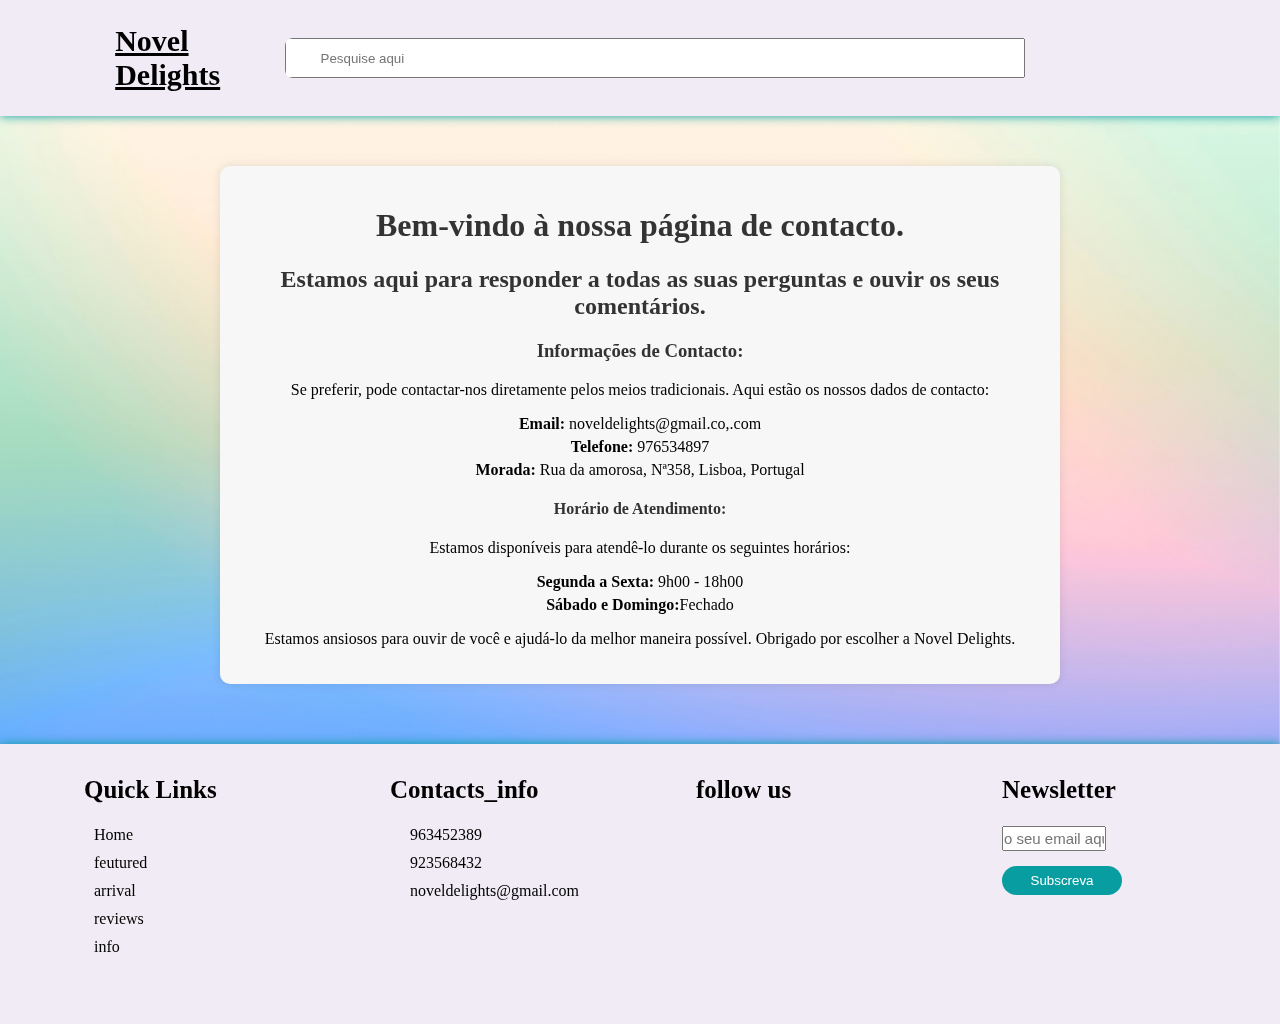
<file: trabalho individual/contacts.html>
<!DOCTYPE html>
<html lang="en" class="contacts_body">
<head>
    <meta charset="UTF-8">
    <meta name="viewport" content="width=device-width, initial-scale=1.0">
    <title>Document</title>
    <link rel="stylesheet" href="style.css">
    <link rel="stylesheet" href="https://cdnjs.cloudflare.com/ajax/libs/font-awesome/6.4.2/css/all.min.css" integrity="sha512-z3gLpd7yknf1YoNbCzqRKc4qyor8gaKU1qmn+CShxbuBusANI9QpRohGBreCFkKxLhei6S9CQXFEbbKuqLg0DA==" crossorigin="anonymous" referrerpolicy="no-referrer" />
</head>
<body>
    <div class="header">
        <nav>
                
            <a href="home.html"  class="logo"> <i class="fas fa-book"></i>Novel Delights</a>
            <div class="navbar">
                    
                <form action="" class="search-form">
                    <input type="search" name="" placeholder=" Pesquise aqui"  id="search-box">
                    <label for="search-box" class="fas fa-search"></label>
                </form>
                <div class="icons">
                    <a href="login.html"><i class="fa-solid fa-user"></i></a>
                    <a href="#"><i class="fa-solid fa-cart-shopping"></i></a>
                    <a href="help.html"><i class="fa-solid fa-circle-question"></i></a>
                    <a href="contacts.html"><i class="fa-solid fa-phone"></i></a>

                </div>

            </div>
            
        </nav>
        
    </div>
    <div class="background"></div>
    <div class="contacts_container">

        <h1>Bem-vindo à nossa página de contacto.</h1>

        <h2>Estamos aqui para responder a todas as suas perguntas e ouvir os seus comentários.</h2>

        <div class="contact_info">
            <h3>Informações de Contacto:</h3>
            <p>Se preferir, pode contactar-nos diretamente pelos meios tradicionais. Aqui estão os nossos dados de contacto:</p>
            <ul>
                <li><strong>Email:</strong> noveldelights@gmail.co,.com</li>
                <li><strong>Telefone:</strong> 976534897</li>
                <li><strong>Morada:</strong> Rua da amorosa, Nª358, Lisboa, Portugal</li>
            </ul>
        </div>

        <div class="working_hours">
            <h4>Horário de Atendimento:</h4>
            <p>Estamos disponíveis para atendê-lo durante os seguintes horários:</p>
            <ul >
                <li><strong>Segunda a Sexta:</strong> 9h00 - 18h00</li>
                <li><strong>Sábado e Domingo:</strong>Fechado</li>
                
            </ul>
            <p>Estamos ansiosos para ouvir de você e ajudá-lo da melhor maneira possível. Obrigado por escolher a Novel Delights.</p>
        </div>

    </div>

    <footer>
        <div class="footer_main">

            <div class="tag">
                <h1 class="logo">Novel <br> Delights <i class="fas fa-book"></i></h1>
            </div>

            <div class="tag">
                <h1>Quick Links</h1>
                <a href="#">Home</a>
                
                <a href="#">feutured</a>
                <a href="#">arrival</a>
                <a href="#">reviews</a>
                <a href="#">info</a>
            </div>

            <div class="tag">
                <h1> Contacts_info</h1>
                <a href="#"><i class="fa-solid fa-phone"></i> 963452389 </a>
                <a href="#"><i class="fa-solid fa-phone"></i>923568432</a>
                <a href="#"><i class="fa-solid fa-envelope"></i>noveldelights@gmail.com</a>
                
            </div>

            <div class="tag">
                <h1>follow us</h1>
                <div class="social_link">
                    <a href=""><i class="fa-brands fa-facebook"></i></a>
                    <a href=""><i class="fa-brands fa-instagram"></i></a>
                    <a href=""><i class="fa-brands fa-twitter"></i></a>
                    <a href=""><i class="fa-brands fa-linkedin"></i></a>


                </div>
            </div>

            <div class="tag">
                <h1>Newsletter</h1>
                <div class="search_bar">
                    <input type="text" placeholder="o seu email aqui" id="">
                    <button type="submit"> Subscreva</button>
                </div>
            </div>

            


        </div>
    </footer>
</body>
</html>
</file>
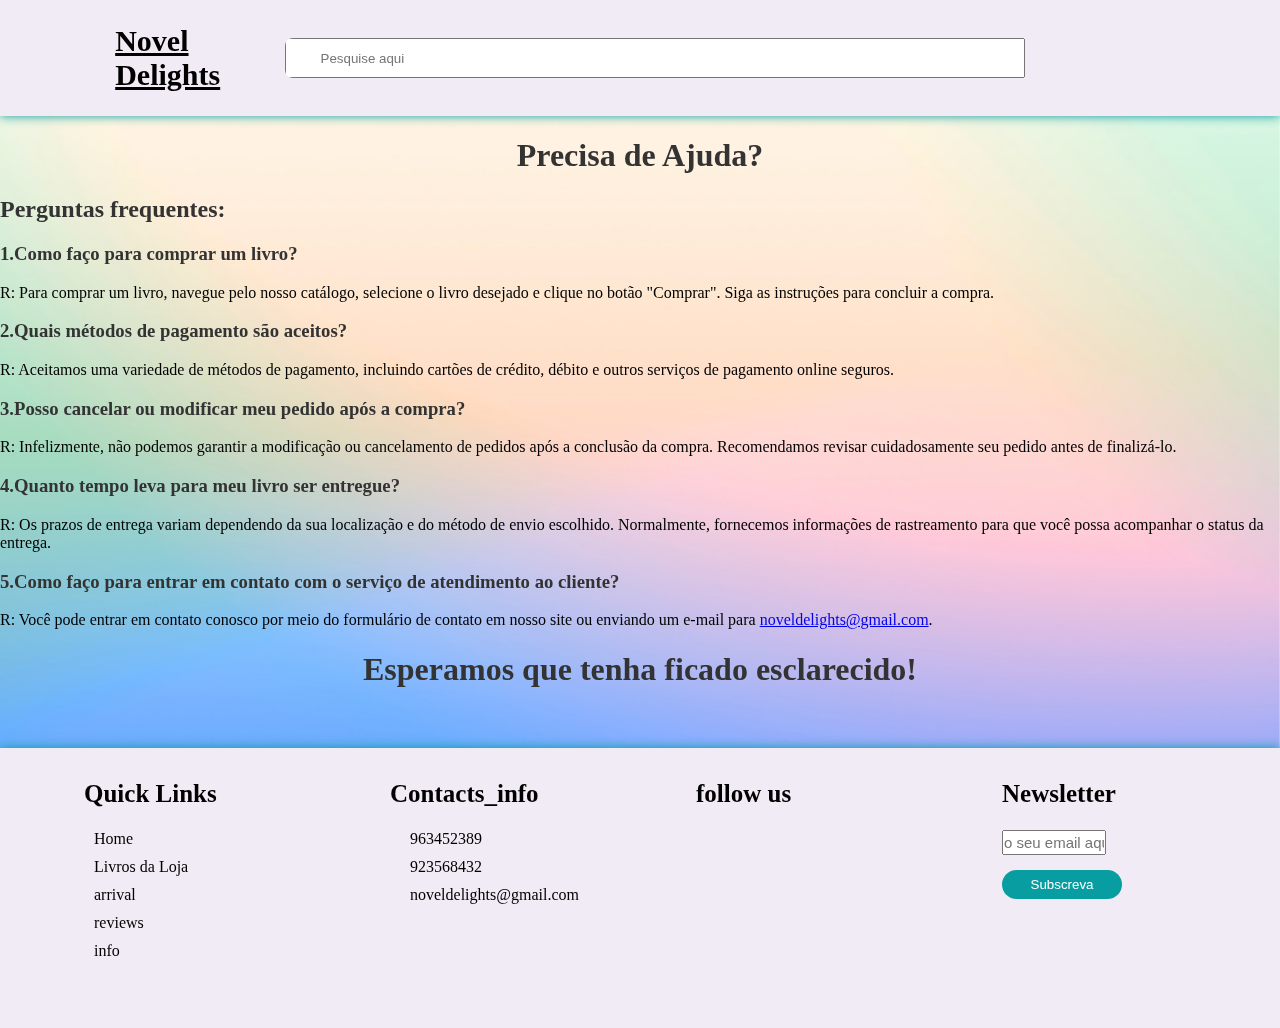
<file: trabalho individual/help.html>
<!DOCTYPE html>
<html lang="en" class="help_body">
<head>
    <meta charset="UTF-8">
    <meta name="viewport" content="width=device-width, initial-scale=1.0">
    <title>Document</title>
    <link rel="stylesheet" href="style.css">
    <link rel="stylesheet" href="https://cdnjs.cloudflare.com/ajax/libs/font-awesome/6.4.2/css/all.min.css" integrity="sha512-z3gLpd7yknf1YoNbCzqRKc4qyor8gaKU1qmn+CShxbuBusANI9QpRohGBreCFkKxLhei6S9CQXFEbbKuqLg0DA==" crossorigin="anonymous" referrerpolicy="no-referrer" />
</head>
<body>
    <div class="header">
        <nav>
                
            <a href="home.html"  class="logo"> <i class="fas fa-book"></i>Novel Delights</a>
            <div class="navbar">
                    
                <form action="" class="search-form">
                    <input type="search" name="" placeholder=" Pesquise aqui"  id="search-box">
                    <label for="search-box" class="fas fa-search"></label>
                </form>
                <div class="icons">
                    <a href="login.html"><i class="fa-solid fa-user"></i></a>
                    <a href="#"><i class="fa-solid fa-cart-shopping"></i></a>
                    <a href="help.html"><i class="fa-solid fa-circle-question"></i></a>
                    <a href="contacts.html"><i class="fa-solid fa-phone"></i></a>

                </div>

            </div>
            
        </nav>
        
    </div>
    <div class="background"></div>
    <div class="help_container">
        
        <h1>Precisa de Ajuda?</h1>

        <h2>Perguntas frequentes:</h2>



        <h3>1.Como faço para comprar um livro?</h3>
        <p> R: Para comprar um livro, navegue pelo nosso catálogo, selecione o livro desejado e clique no botão "Comprar". Siga as instruções para concluir a compra.</p>

        <h3>2.Quais métodos de pagamento são aceitos?</h3>
        <p>R: Aceitamos uma variedade de métodos de pagamento, incluindo cartões de crédito, débito e outros serviços de pagamento online seguros.</p>

        <h3>3.Posso cancelar ou modificar meu pedido após a compra?</h3>
        <p>R: Infelizmente, não podemos garantir a modificação ou cancelamento de pedidos após a conclusão da compra. Recomendamos revisar cuidadosamente seu pedido antes de finalizá-lo.</p>

        <h3>4.Quanto tempo leva para meu livro ser entregue?</h3>
        <p>R: Os prazos de entrega variam dependendo da sua localização e do método de envio escolhido. Normalmente, fornecemos informações de rastreamento para que você possa acompanhar o status da entrega.</p>

        <h3>5.Como faço para entrar em contato com o serviço de atendimento ao cliente?</h3>
        <p> R: Você pode entrar em contato conosco por meio do formulário de contato em nosso site ou enviando um e-mail para <a href="mailto:novel_delights">noveldelights@gmail.com</a>.</p>
    
        <h1>Esperamos que tenha ficado esclarecido!</h1>
    </div>
    

    <footer>
        <div class="footer_main">

            <div class="tag">
                <h1 class="logo">Novel <br> Delights <i class="fas fa-book"></i></h1>
            </div>

            <div class="tag">
                <h1>Quick Links</h1>
                <a href="home.html">Home</a>
                
                <a href="#">Livros da Loja</a>
                <a href="#">arrival</a>
                <a href="#">reviews</a>
                <a href="#">info</a>
            </div>

            <div class="tag">
                <h1> Contacts_info</h1>
                <a href="#"><i class="fa-solid fa-phone"></i> 963452389 </a>
                <a href="#"><i class="fa-solid fa-phone"></i>923568432</a>
                <a href="#"><i class="fa-solid fa-envelope"></i>noveldelights@gmail.com</a>
                
            </div>

            <div class="tag">
                <h1>follow us</h1>
                <div class="social_link">
                    <a href=""><i class="fa-brands fa-facebook"></i></a>
                    <a href=""><i class="fa-brands fa-instagram"></i></a>
                    <a href=""><i class="fa-brands fa-twitter"></i></a>
                    <a href=""><i class="fa-brands fa-linkedin"></i></a>


                </div>
            </div>

            <div class="tag">
                <h1>Newsletter</h1>
                <div class="search_bar">
                    <input type="text" placeholder="o seu email aqui" id="">
                    <button type="submit"> Subscreva</button>
                </div>
            </div>

            


        </div>
    </footer>
</body>
</html>
</file>
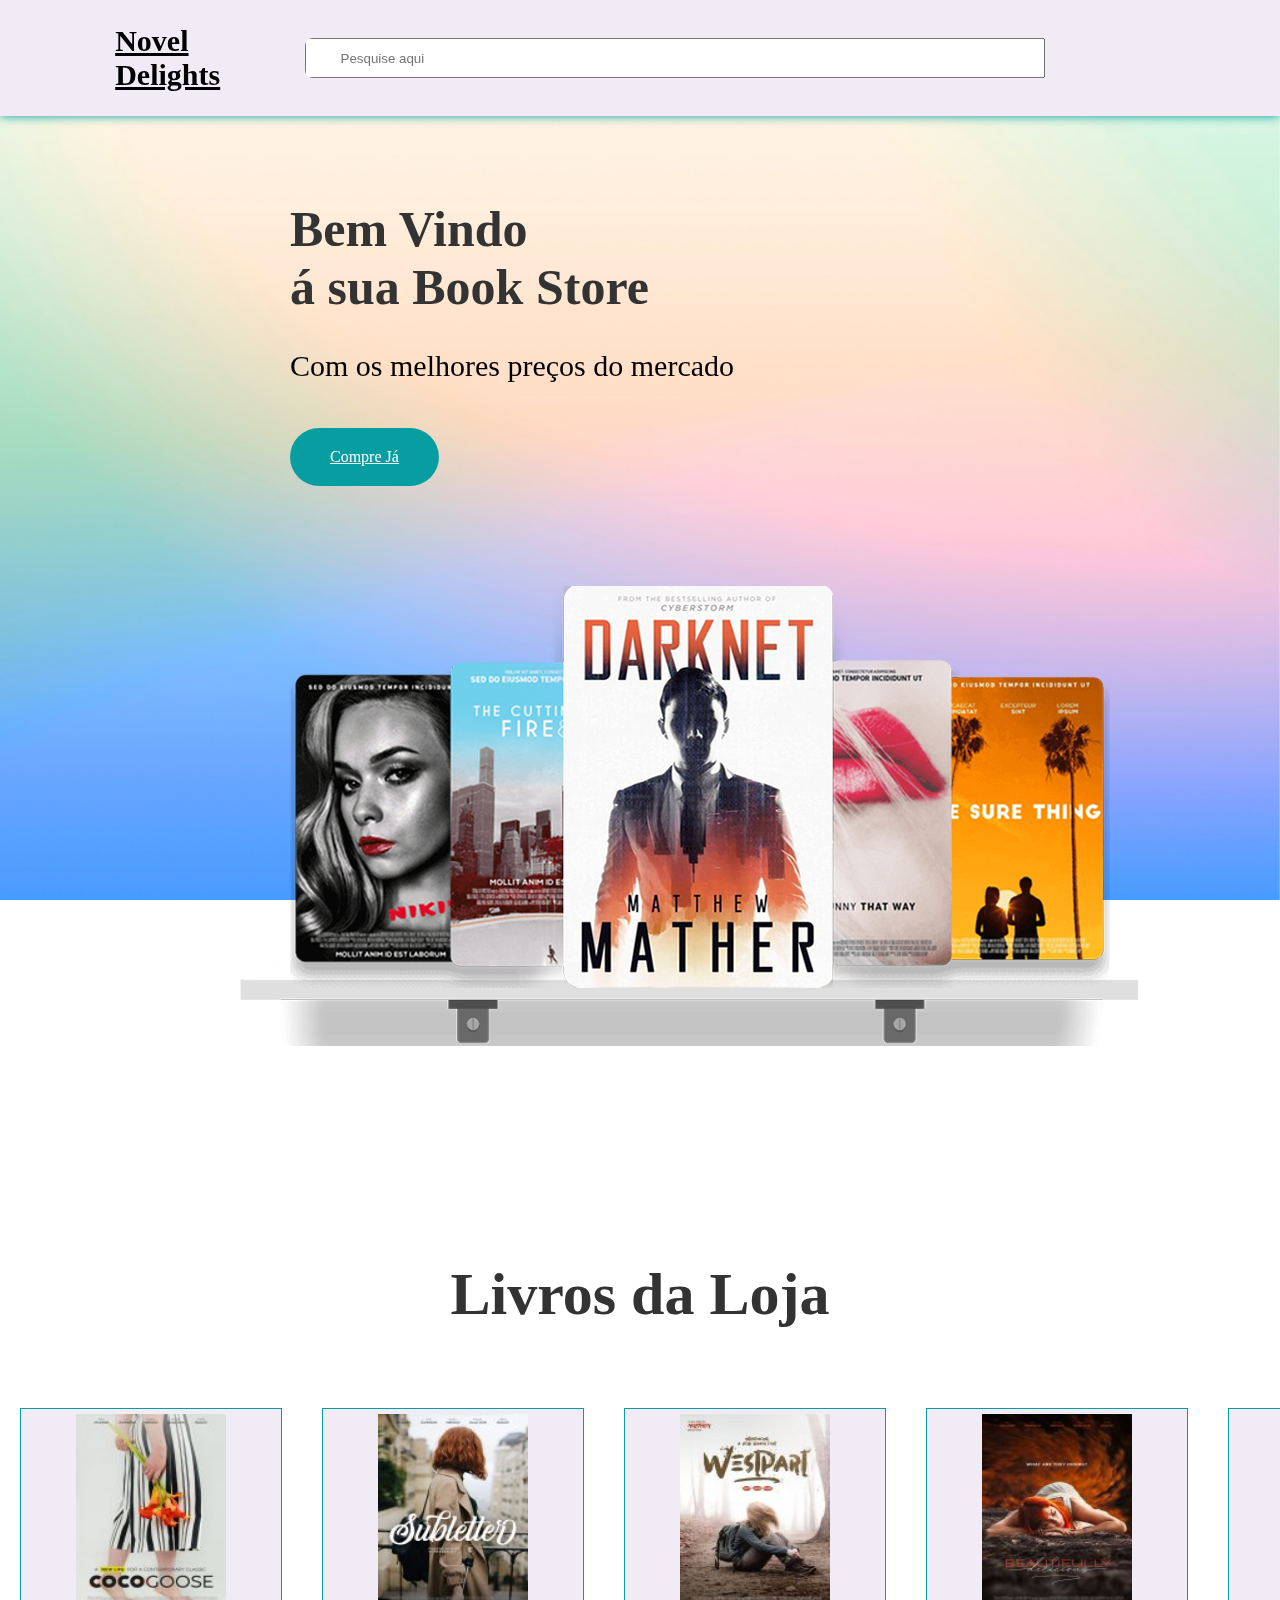
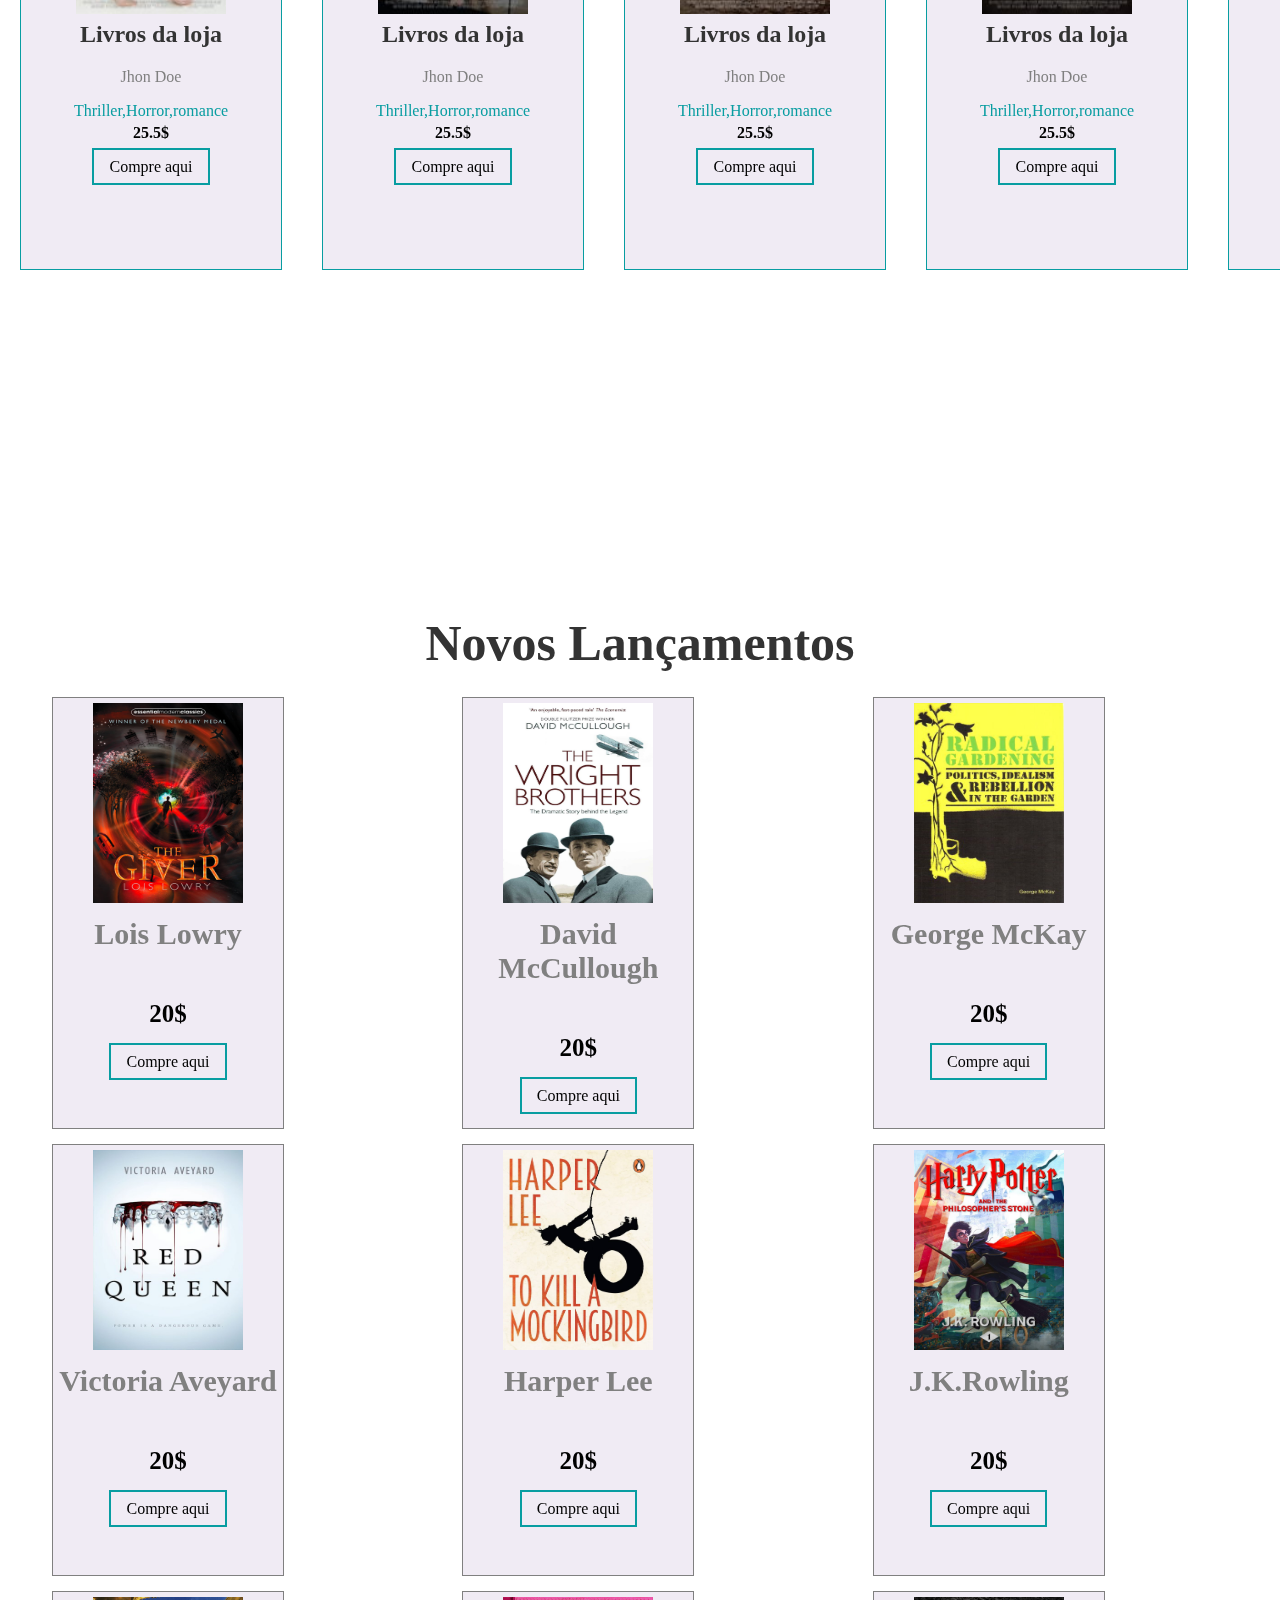
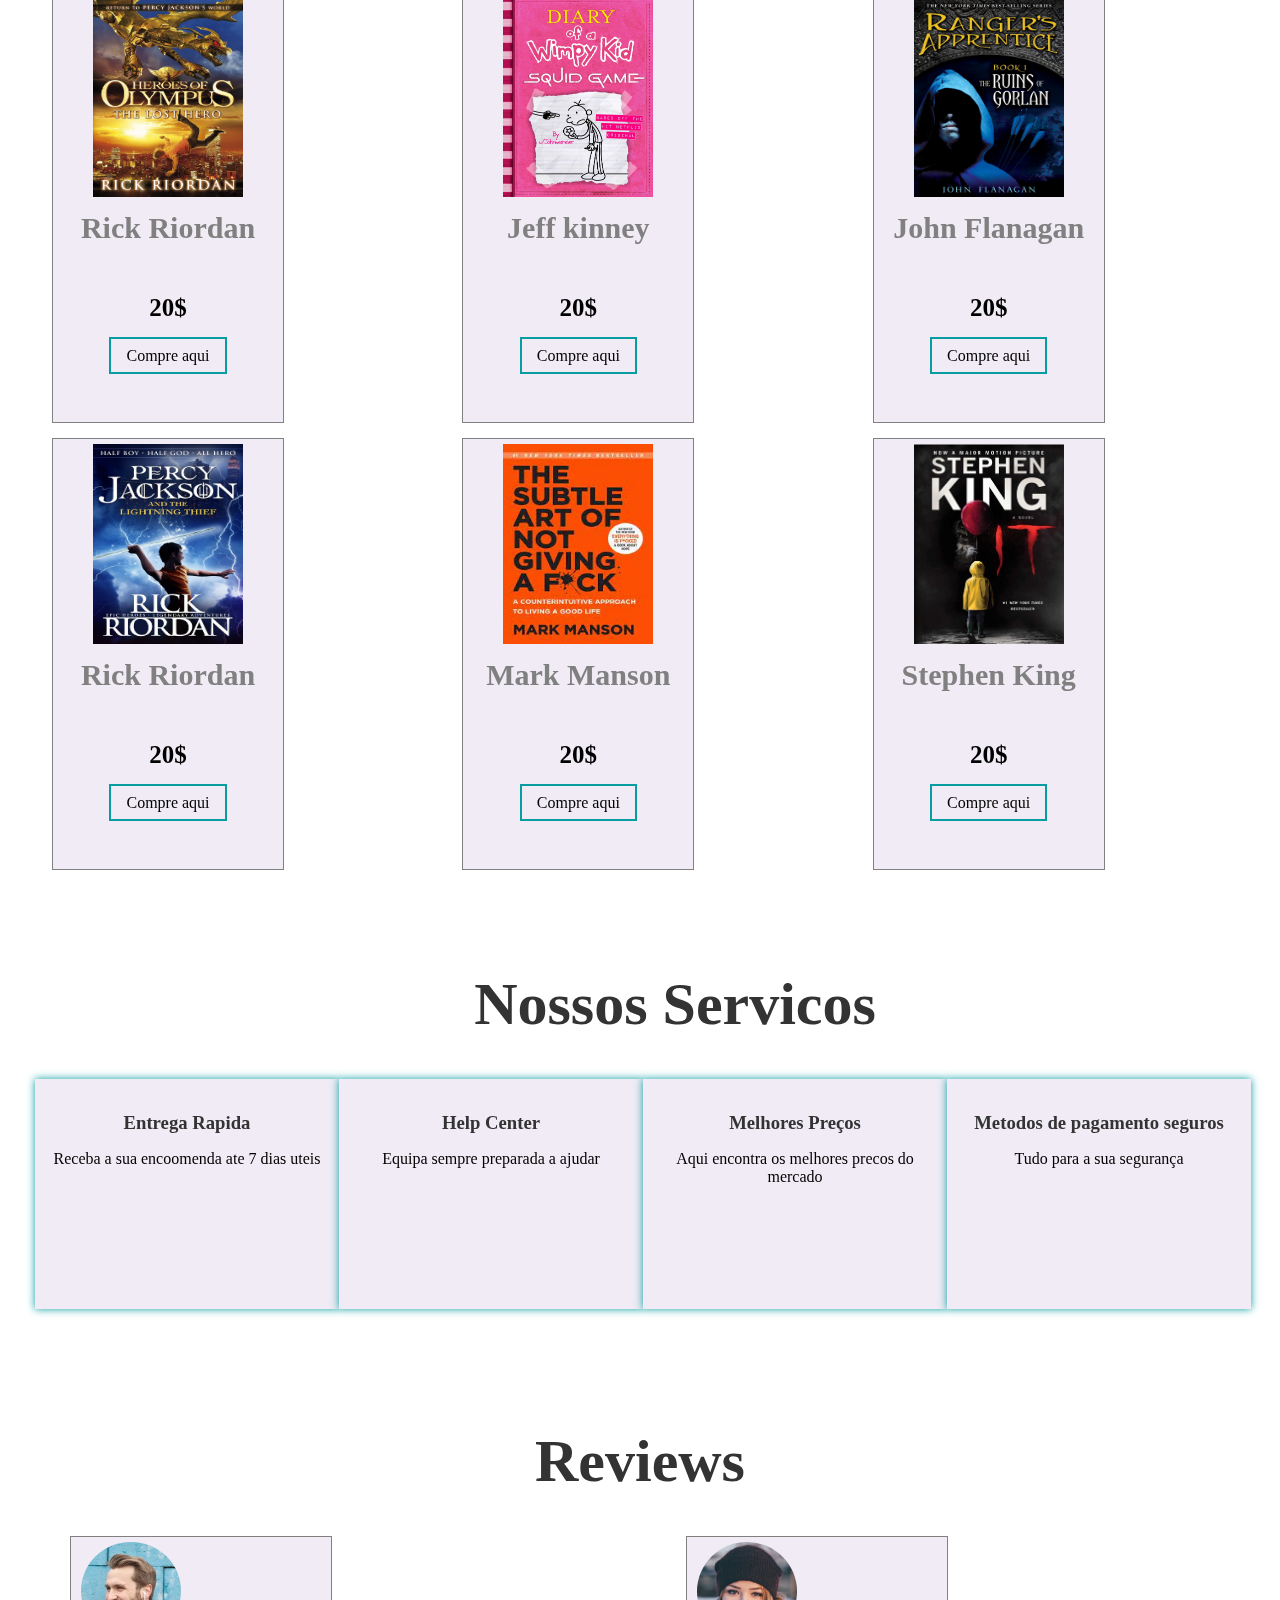
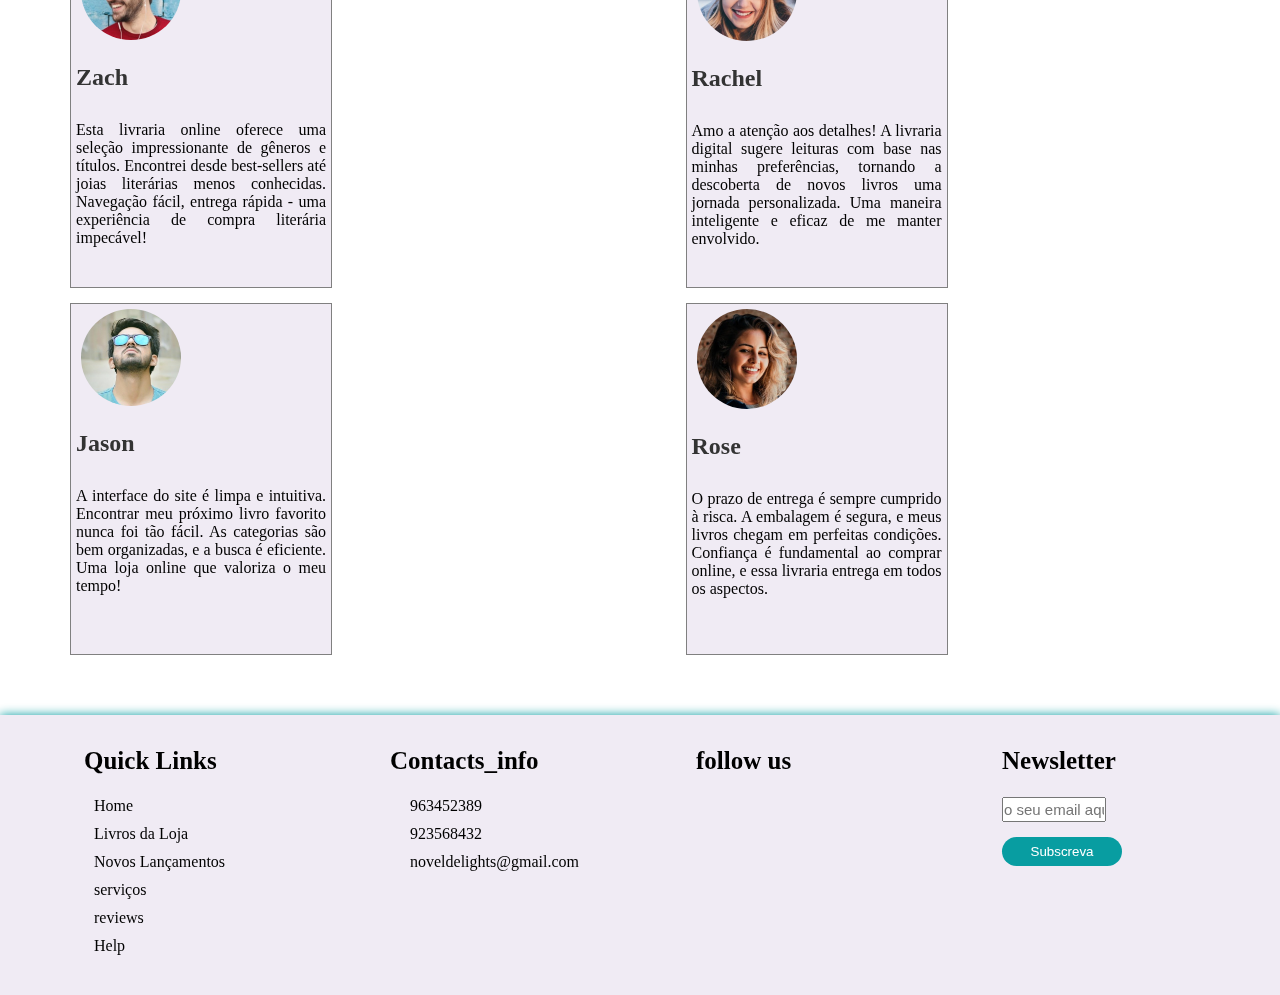
<file: trabalho individual/home.html>
<!DOCTYPE html>
<html lang="en">
<head>
    <meta charset="UTF-8">
    <meta name="viewport" content="width=device-width, initial-scale=1.0">
    <title>Document</title>
    <link rel="stylesheet" href="style.css">
    <link rel="stylesheet" href="https://cdnjs.cloudflare.com/ajax/libs/font-awesome/6.4.2/css/all.min.css" integrity="sha512-z3gLpd7yknf1YoNbCzqRKc4qyor8gaKU1qmn+CShxbuBusANI9QpRohGBreCFkKxLhei6S9CQXFEbbKuqLg0DA==" crossorigin="anonymous" referrerpolicy="no-referrer" />
    
</head>
<body>
    <div class="background"></div>
    <div class="container">
        <div class="header">
            <nav>
                    
                <a href="home.html"  class="logo"> <i class="fas fa-book"></i>Novel Delights</a>
                <div class="navbar">
                        
                    <form action="" class="search-form">
                        <input type="search" name="" placeholder=" Pesquise aqui"  id="search-box">
                        <label for="search-box" class="fas fa-search"></label>
                    </form>
                    <div class="icons">
                        <a href="login.html"><i class="fa-solid fa-user"></i></a>   
                        <a href="help.html"><i class="fa-solid fa-circle-question"></i></a>
                        <a href="contacts.html"><i class="fa-solid fa-phone"></i></a>

                    </div>

                </div>
                
            </nav>
            
        </div>
        <section id="welcome">

            <div class="main_tag">
                <h1>Bem Vindo <br><span> á sua Book Store</span></h1>
    
                <p> Com os melhores preços do mercado</p>
                <a href="#" class="btn">Compre Já</a>
    
            </div>
    
            <div class="main_img">
                <img src="fotos/table.png">
            </div>
    
        </section>
        
        <div class="fetured_books" id="featured">
            <h1>Livros da Loja</h1>

            <div class="featured_book_box">
                <div class="featured_book_card">
                    <div class="featured_book_img">
                        <img src="fotos/book_1.jpg" alt="">
                    </div>
                
                    <div class="featured_book_tag">
                        <h2>Livros da loja</h2>
                        <p class="Writter">Jhon Doe </p>
                        <div class="categories"> Thriller,Horror,romance</div>
                        <p class="book_price">25.5$</p>
                        <a href="#" class="f_btn">Compre aqui</a>
                    </div>
                </div>

                <div class="featured_book_card">
                    <div class="featured_book_img">
                        <img src="fotos/book_2.jpg" alt="">
                    </div>
                
                    <div class="featured_book_tag">
                        <h2>Livros da loja</h2>
                        <p class="Writter">Jhon Doe </p>
                        <div class="categories"> Thriller,Horror,romance</div>
                        <p class="book_price">25.5$</p>
                        <a href="#" class="f_btn">Compre aqui</a>
                    </div>
                </div>

                <div class="featured_book_card">
                    <div class="featured_book_img">
                        <img src="fotos/book_3.jpg" alt="">
                    </div>
                
                    <div class="featured_book_tag">
                        <h2>Livros da loja</h2>
                        <p class="Writter">Jhon Doe </p>
                        <div class="categories"> Thriller,Horror,romance</div>
                        <p class="book_price">25.5$</p>
                        <a href="#" class="f_btn">Compre aqui</a>
                    </div>
                </div>

                <div class="featured_book_card">
                    <div class="featured_book_img">
                        <img src="fotos/book_4.jpg" alt="">
                    </div>
                
                    <div class="featured_book_tag">
                        <h2>Livros da loja</h2>
                        <p class="Writter">Jhon Doe </p>
                        <div class="categories"> Thriller,Horror,romance</div>
                        <p class="book_price">25.5$</p>
                        <a href="#" class="f_btn">Compre aqui</a>
                    </div>
                </div>

                <div class="featured_book_card">
                    <div class="featured_book_img">
                        <img src="fotos/book_5.jpg" alt="">
                    </div>
                
                    <div class="featured_book_tag">
                        <h2>Livros da loja</h2>
                        <p class="Writter">Jhon Doe </p>
                        <div class="categories"> Thriller,Horror,romance</div>
                        <p class="book_price">25.5$</p>
                        <a href="#" class="f_btn">Compre aqui</a>
                    </div>
                </div>

                <div class="featured_book_card">
                    <div class="featured_book_img">
                        <img src="fotos/book_6.jpg" alt="">
                    </div>
                
                    <div class="featured_book_tag">
                        <h2>Livros da loja</h2>
                        <p class="Writter">Jhon Doe </p>
                        <div class="categories"> Thriller,Horror,romance</div>
                        <p class="book_price">25.5$</p>
                        <a href="#" class="f_btn">Compre aqui</a>
                    </div>
                </div>

                <div class="featured_book_card">
                    <div class="featured_book_img">
                        <img src="fotos/book_7.png" alt="">
                    </div>
                
                    <div class="featured_book_tag">
                        <h2>Livros da loja</h2>
                        <p class="Writter">Jhon Doe </p>
                        <div class="categories"> Thriller,Horror,romance</div>
                        <p class="book_price">25.5$</p>
                        <a href="#" class="f_btn">Compre aqui</a>
                    </div>
                </div>

                <div class="featured_book_card">
                    <div class="featured_book_img">
                        <img src="fotos/book_8.png" alt="">
                    </div>
                
                    <div class="featured_book_tag">
                        <h2>Livros da loja</h2>
                        <p class="Writter">Jhon Doe </p>
                        <div class="categories"> Thriller,Horror,romance</div>
                        <p class="book_price">25.5$</p>
                        <a href="#" class="f_btn">Compre aqui</a>
                    </div>
                </div>

                <div class="featured_book_card">
                    <div class="featured_book_img">
                        <img src="fotos/book_9.jpg" alt="">
                    </div>
                
                    <div class="featured_book_tag">
                        <h2>Livros da loja</h2>
                        <p class="Writter">Jhon Doe </p>
                        <div class="categories"> Thriller,Horror,romance</div>
                        <p class="book_price">25.5$</p>
                        <a href="#" class="f_btn">Compre aqui</a>
                    </div>
                </div>

                <div class="featured_book_card">
                    <div class="featured_book_img">
                        <img src="fotos/book_10.png" alt="">
                    </div>
                
                    <div class="featured_book_tag">
                        <h2>Livros da loja</h2>
                        <p class="Writter">Jhon Doe </p>
                        <div class="categories"> Thriller,Horror,romance</div>
                        <p class="book_price">25.5$</p>
                        <a href="#" class="f_btn">Compre aqui</a>
                    </div>
                </div>

                <div class="featured_book_card">
                    <div class="featured_book_img">
                        <img src="fotos/book_11.jpg" alt="">
                    </div>
                
                    <div class="featured_book_tag">
                        <h2>Livros da loja</h2>
                        <p class="Writter">Jhon Doe </p>
                        <div class="categories"> Thriller,Horror,romance</div>
                        <p class="book_price">25.5$</p>
                        <a href="#" class="f_btn">Compre aqui</a>
                    </div>
                </div>

                <div class="featured_book_card">
                    <div class="featured_book_img">
                        <img src="fotos/book_12.png" alt="">
                    </div>
                
                    <div class="featured_book_tag">
                        <h2>Livros da loja</h2>
                        <p class="Writter">Jhon Doe </p>
                        <div class="categories"> Thriller,Horror,romance</div>
                        <p class="book_price">25.5$</p>
                        <a href="#" class="f_btn">Compre aqui</a>
                    </div>
                </div>

                <div class="featured_book_card">
                    <div class="featured_book_img">
                        <img src="fotos/book_13.png" alt="">
                    </div>
                
                    <div class="featured_book_tag">
                        <h2>Livros da loja</h2>
                        <p class="Writter">Jhon Doe </p>
                        <div class="categories"> Thriller,Horror,romance</div>
                        <p class="book_price">25.5$</p>
                        <a href="#" class="f_btn">Compre aqui</a>
                    </div>
                </div>

                <div class="featured_book_card">
                    <div class="featured_book_img">
                        <img src="fotos/book_14.png" alt="">
                    </div>
                
                    <div class="featured_book_tag">
                        <h2>Livros da loja</h2>
                        <p class="Writter">Jhon Doe </p>
                        <div class="categories"> Thriller,Horror,romance</div>
                        <p class="book_price">25.5$</p>
                        <a href="#" class="f_btn">Compre aqui</a>
                    </div>
                </div>

                <div class="featured_book_card">
                    <div class="featured_book_img">
                        <img src="fotos/book_15.png" alt="">
                    </div>
                
                    <div class="featured_book_tag">
                        <h2>Livros da loja</h2>
                        <p class="Writter">Jhon Doe </p>
                        <div class="categories"> Thriller,Horror,romance</div>
                        <p class="book_price">25.5$</p>
                        <a href="#" class="f_btn">Compre aqui</a>
                    </div>
                </div>

            </div>

                
        </div>
        <div class="release" id="release">
            <h1>Novos Lançamentos</h1>
            <div class="release_box">
                <div class="release_card">
                    <div class="release_img">
                        <img src="fotos/arrival_1.jpg" alt="">
                    </div>
                    <div class="release_tag">
                        <h2 class="autor">Lois Lowry</h2>
                        <div class="icons">
                            <i class="fa-solid fa-star"></i>
                            <i class="fa-solid fa-star"></i>
                            <i class="fa-solid fa-star"></i>
                            <i class="fa-solid fa-star"></i>
                            <i class="fa-regular fa-star"></i>
                            
                        </div>
                        <p class="books_price"> 20$</p>
                        <a href="#" class="f_btn"> Compre aqui</a>
                    </div>
                </div>

                <div class="release_card">
                    <div class="release_img">
                        <img src="fotos/arrival_2.jpg" alt="">
                    </div>
                    <div class="release_tag">
                        <h2 class="autor">David McCullough</h2>
                        <div class="icons">
                            <i class="fa-solid fa-star"></i>
                            <i class="fa-solid fa-star"></i>
                            <i class="fa-solid fa-star"></i>
                            <i class="fa-solid fa-star-half-stroke"></i>
                            <i class="fa-regular fa-star"></i>

                        </div>
                        <p class="books_price"> 20$</p>
                        <a href="#" class="f_btn"> Compre aqui</a>
                    </div>
                </div>

                <div class="release_card">
                    <div class="release_img">
                        <img src="fotos/arrival_3.jpg" alt="">
                    </div>
                    <div class="release_tag">
                        <h2 class="autor">George McKay</h2>
                        <div class="icons">
                            <i class="fa-solid fa-star"></i>
                            <i class="fa-solid fa-star"></i>
                            <i class="fa-solid fa-star"></i>
                            <i class="fa-solid fa-star"></i>
                            <i class="fa-regular fa-star"></i>
                        </div>
                        <p class="books_price"> 20$</p>
                        <a href="#" class="f_btn"> Compre aqui</a>
                    </div>
                </div>

                <div class="release_card">
                    <div class="release_img">
                        <img src="fotos/arrival_4.jpg" alt="">
                    </div>
                    <div class="release_tag">
                        <h2 class="autor">Victoria Aveyard</h2>
                        <div class="icons">
                            <i class="fa-solid fa-star"></i>
                            <i class="fa-solid fa-star"></i>
                            <i class="fa-solid fa-star"></i>
                            <i class="fa-regular fa-star"></i>
                            <i class="fa-regular fa-star"></i>
                        </div>
                        <p class="books_price"> 20$</p>
                        <a href="#" class="f_btn"> Compre aqui</a>
                    </div>
                </div>

                <div class="release_card">
                    <div class="release_img">
                        <img src="fotos/arrival_5.jpg" alt="">
                    </div>
                    <div class="release_tag">
                        <h2 class="autor">Harper Lee</h2>
                        <div class="icons">
                            <i class="fa-solid fa-star"></i>
                            <i class="fa-solid fa-star"></i>
                            <i class="fa-solid fa-star"></i>
                            <i class="fa-solid fa-star"></i>
                            <i class="fa-solid fa-star-half-stroke"></i>
                        </div>
                        <p class="books_price"> 20$</p>
                        <a href="#" class="f_btn"> Compre aqui</a>
                    </div>
                </div>

                <div class="release_card">
                    <div class="release_img">
                        <img src="fotos/arrival_6.jpg" alt="">
                    </div>
                    <div class="release_tag">
                        <h2 class="autor">J.K.Rowling</h2>
                        <div class="icons">
                            <i class="fa-solid fa-star"></i>
                            <i class="fa-solid fa-star"></i>
                            <i class="fa-solid fa-star"></i>
                            <i class="fa-solid fa-star"></i>
                            <i class="fa-solid fa-star"></i>
                            
                        </div>
                        <p class="books_price"> 20$</p>
                        <a href="#" class="f_btn"> Compre aqui</a>
                    </div>
                </div>

                <div class="release_card">
                    <div class="release_img">
                        <img src="fotos/arrival_7.jpg" alt="">
                    </div>
                    <div class="release_tag">
                        <h2 class="autor">Rick Riordan</h2>
                        <div class="icons">
                            <i class="fa-solid fa-star"></i>
                            <i class="fa-solid fa-star"></i>
                            <i class="fa-solid fa-star"></i>
                            <i class="fa-solid fa-star"></i>
                            <i class="fa-regular fa-star"></i>

                        </div>
                        <p class="books_price"> 20$</p>
                        <a href="#" class="f_btn"> Compre aqui</a>
                    </div>
                </div>

                <div class="release_card">
                    <div class="release_img">
                        <img src="fotos/arrival_8.webp" alt="">
                    </div>
                    <div class="release_tag">
                        <h2 class="autor">Jeff kinney</h2>
                        <div class="icons">
                            <i class="fa-solid fa-star"></i>
                            <i class="fa-solid fa-star"></i>
                            <i class="fa-solid fa-star"></i>
                            <i class="fa-regular fa-star"></i>
                            <i class="fa-regular fa-star"></i>
                        </div>
                        <p class="books_price"> 20$</p>
                        <a href="#" class="f_btn"> Compre aqui</a>
                    </div>
                </div>

                <div class="release_card">
                    <div class="release_img">
                        <img src="fotos/arrival_9.jpg" alt="">
                    </div>
                    <div class="release_tag">
                        <h2 class="autor">John Flanagan</h2>
                        <div class="icons">
                            <i class="fa-solid fa-star"></i>
                            <i class="fa-solid fa-star"></i>
                            <i class="fa-solid fa-star"></i>
                            <i class="fa-solid fa-star"></i>
                            <i class="fa-regular fa-star"></i>
                        </div>
                        <p class="books_price"> 20$</p>
                        <a href="#" class="f_btn"> Compre aqui</a>
                    </div>
                </div>

                <div class="release_card">
                    <div class="release_img">
                        <img src="fotos/arrival_10.jpg" alt="">
                    </div>
                    <div class="release_tag">
                        <h2 class="autor">Rick Riordan</h2>
                        <div class="icons">
                            <i class="fa-solid fa-star"></i>
                            <i class="fa-solid fa-star"></i>
                            <i class="fa-solid fa-star"></i>
                            <i class="fa-solid fa-star"></i>
                            <i class="fa-solid fa-star-half-stroke"></i>
                        </div>
                        <p class="books_price"> 20$</p>
                        <a href="#" class="f_btn"> Compre aqui</a>
                    </div>
                </div>

                <div class="release_card">
                    <div class="release_img">
                        <img src="fotos/marc mason.jfif" alt="">
                    </div>
                    <div class="release_tag">
                        <h2 class="autor">Mark Manson</h2>
                        <div class="icons">
                            <i class="fa-solid fa-star"></i>
                            <i class="fa-solid fa-star"></i>
                            <i class="fa-solid fa-star"></i>
                            <i class="fa-solid fa-star"></i>
                            <i class="fa-solid fa-star"></i>
                        </div>
                        <p class="books_price"> 20$</p>
                        <a href="#" class="f_btn"> Compre aqui</a>
                    </div>
                </div>

                <div class="release_card">
                    <div class="release_img">
                        <img src="fotos/it.png" alt="">
                    </div>
                    <div class="release_tag">
                        <h2 class="autor">Stephen King</h2>
                        <div class="icons">
                            <i class="fa-solid fa-star"></i>
                            <i class="fa-solid fa-star"></i>
                            <i class="fa-solid fa-star"></i>
                            <i class="fa-solid fa-star"></i>
                            <i class="fa-solid fa-star"></i>
                        </div>
                        <p class="books_price"> 20$</p>
                        <a href="#" class="f_btn"> Compre aqui</a>
                    </div>
                </div>

            </div>

            
        </div>
        
        
        
        <div class="services" id="services">
            <h1> Nossos Servicos</h1>
            <div class="services_box">
                 

                <div class="service_card">
                    <i class="fa-solid fa-truck"></i>
                    <h3>Entrega Rapida</h3>
                    <p>Receba a sua encoomenda ate 7 dias uteis</p>


                </div>

                <div class="service_card">
                    <i class="fa-solid fa-headset"></i>
                    <h3>Help Center</h3>
                    <p> Equipa sempre preparada a ajudar</p>
                        
                </div>

                <div class="service_card">
                    <i class="fa-solid fa-tag"></i>
                    <h3>Melhores Preços</h3>
                    <p>Aqui encontra os melhores precos do mercado</p>
                        
                </div>

                <div class="service_card">
                    <i class="fa-solid fa-lock"></i>
                    <h3>Metodos de pagamento seguros</h3>
                    <p>Tudo para a sua segurança</p>
                        
                </div>
            </div>



        </div>
        <br>
        <div class="reviews" id="reviews">
            <h1>  Reviews</h1>
            <div class="reviews_box">
                <div class="reviews_card">
                    <div class="reviews_img">
                        <img src="fotos/review_1.png" alt="">
                    </div>
                    <div class="reviews_info">
                        <h2>Zach</h2>
                        <div class="icons">
                            <i class="fa-solid fa-star"></i>
                            <i class="fa-solid fa-star"></i>
                            <i class="fa-solid fa-star"></i>
                            <i class="fa-solid fa-star"></i>
                            <i class="fa-solid fa-star"></i>
                            
                        </div>
                        <p>Esta livraria online oferece uma seleção impressionante de gêneros e títulos.  
                            Encontrei desde best-sellers até joias literárias menos conhecidas. 
                            Navegação fácil, entrega rápida - uma experiência de compra literária impecável!</p>
                    </div>
                </div>

                <div class="reviews_card">
                    <div class="reviews_img">
                        <img src="fotos/review_2.png" alt="">
                    </div>
                    <div class="reviews_info">
                        <h2>Rachel</h2>
                        <div class="icons">
                            <i class="fa-solid fa-star"></i>
                            <i class="fa-solid fa-star"></i>
                            <i class="fa-solid fa-star"></i>
                            <i class="fa-solid fa-star"></i>
                            <i class="fa-solid fa-star-half-stroke"></i>
                            
                        </div>
                        <p>Amo a atenção aos detalhes! A livraria digital 
                             sugere leituras com base nas minhas preferências, tornando a descoberta de novos livros uma jornada personalizada. Uma maneira inteligente e eficaz de me manter envolvido.</p>
                    </div>
                </div>

                <div class="reviews_card">
                    <div class="reviews_img">
                        <img src="fotos/review_3.png" alt="">
                    </div>
                    <div class="reviews_info">
                        <h2>Jason</h2>
                        <div class="icons">
                            <i class="fa-solid fa-star"></i>
                            <i class="fa-solid fa-star"></i>
                            <i class="fa-solid fa-star"></i>
                            <i class="fa-solid fa-star"></i>
                            <i class="fa-regular fa-star"></i>
                            
                        </div>
                        <p>A interface do site é limpa e intuitiva. Encontrar meu próximo livro favorito nunca foi tão fácil. As categorias são bem organizadas, e a busca é eficiente. Uma loja online que valoriza o meu tempo!</p>
                    </div>
                </div>

                <div class="reviews_card">
                    <div class="reviews_img">
                        <img src="fotos/review_4.png" alt="">
                    </div>
                    <div class="reviews_info">
                        <h2>Rose</h2>
                        <div class="icons">
                            <i class="fa-solid fa-star"></i>
                            <i class="fa-solid fa-star"></i>
                            <i class="fa-solid fa-star"></i>
                            <i class="fa-solid fa-star"></i>
                            <i class="fa-regular fa-star"></i>
                            
                        </div>
                        <p>O prazo de entrega é sempre cumprido à risca. A embalagem é segura, e meus livros chegam em perfeitas condições. Confiança é fundamental ao comprar online, e essa livraria entrega em todos os aspectos.</p>
                    </div>
                </div>
            </div>

        </div>
        

    </div>

    <footer>
        <div class="footer_main">

            <div class="tag">
                <h1 class="logo">Novel <br> Delights <i class="fas fa-book"></i></h1>
            </div>

            <div class="tag">
                <h1>Quick Links</h1>
                <a href="#">Home</a>
                <a href="#featured">Livros da Loja</a>
                <a href="#release">Novos Lançamentos</a>
                <a href="#services">serviços</a>
                <a href="#reviews">reviews</a>
                <a href="help.html">Help</a>
               
            </div>

            <div class="tag">
                <h1> Contacts_info</h1>
                <a href="#"><i class="fa-solid fa-phone"></i> 963452389 </a>
                <a href="#"><i class="fa-solid fa-phone"></i>923568432</a>
                <a href="#"><i class="fa-solid fa-envelope"></i>noveldelights@gmail.com</a>
                
            </div>

            <div class="tag">
                <h1>follow us</h1>
                <div class="social_link">
                    <a href=""><i class="fa-brands fa-facebook"></i></a>
                    <a href=""><i class="fa-brands fa-instagram"></i></a>
                    <a href=""><i class="fa-brands fa-twitter"></i></a>
                    <a href=""><i class="fa-brands fa-linkedin"></i></a>


                </div>
            </div>

            <div class="tag">
                <h1>Newsletter</h1>
                <div class="search_bar">
                    <input type="text" placeholder="o seu email aqui" id="">
                    <button type="submit"> Subscreva</button>
                </div>
            </div>

            


        </div>
    </footer>

       
             
    
    
    
        
</body>
</html>
</file>
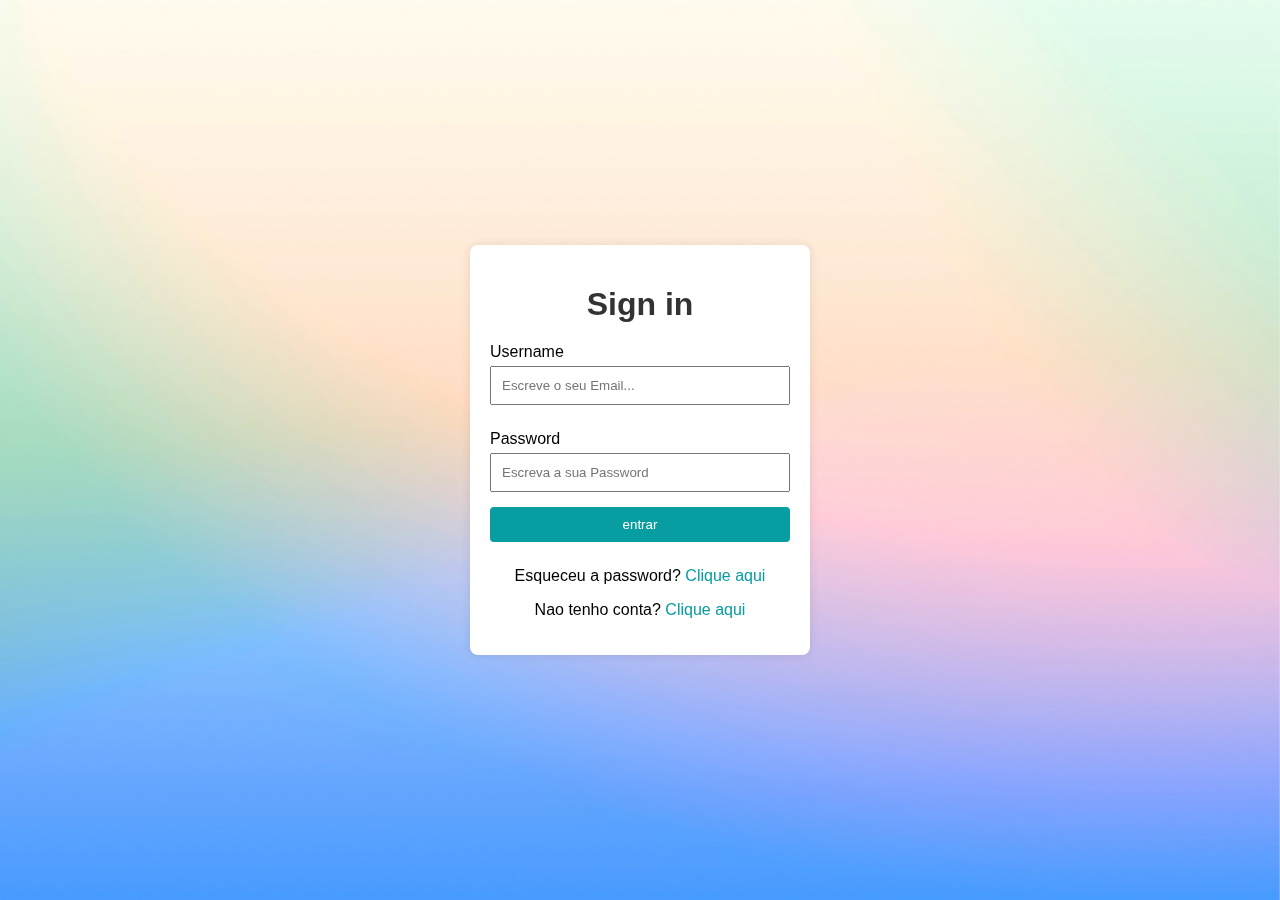
<file: trabalho individual/login.html>
<!DOCTYPE html>
<html lang="en" class="login_body">
<head>
    <meta charset="UTF-8">
    <meta name="viewport" content="width=device-width, initial-scale=1.0">
    <title>Document</title>
    <link rel="stylesheet" href="style.css">
    <link rel="stylesheet" href="https://cdnjs.cloudflare.com/ajax/libs/font-awesome/6.4.2/css/all.min.css" integrity="sha512-z3gLpd7yknf1YoNbCzqRKc4qyor8gaKU1qmn+CShxbuBusANI9QpRohGBreCFkKxLhei6S9CQXFEbbKuqLg0DA==" crossorigin="anonymous" referrerpolicy="no-referrer" />
</head>
<body>
    <div class="background"></div>
    <div class="login_form_container">
        <h1>Sign in</h1>
        <a href="home.html" class="close"><i class="fa-solid fa-x"></i></a>
        <form action="home.html" method="GET">
            <span>Username</span>
            <input type="Email" name="" placeholder="Escreve o seu Email..." id="">
            <span>Password</span>
            <input type="password" name="" placeholder="Escreva a sua Password" id="">
            <input type="submit" value="entrar" class="login_btn">
        </form>
        <p>Esqueceu a password? <a href="#">Clique aqui</a></p>
        <p> Nao tenho conta? <a href="#">Clique aqui</a></p>
    </div>
</body>
</html>
</file>
<file: trabalho individual/style.css>
body {
    margin: 0;
    padding: 0;
    box-sizing: border-box;
    overflow-x: hidden;
   
}

.background {
    width: 100%;
    background: url(fotos/background1.png);
    background-size: cover;
    background-position: center;
    height: 100%;
    position: fixed;
    top: 0;
    left: 0;
    z-index: -1;
}
.conatiner{
    display: flex;
    flex-wrap: wrap;
}
hr{
    height: 4px;
    background: #089da1;
    color: #089da1;
}
.btn{
    margin-top: 15px;
    display: inline-block;
    padding:20px 40px;
    border-radius: 80px;
    color: #fff;
    background: #089da1;
    cursor: pointer;
    font-weight: 500;
}
.btn:hover{
    background: black;
}
/*header*/


.header {
    background: #f0ebf4;
    padding: 24px 9%;
    display: flex;
    align-items: center;
    justify-content: center;
    box-shadow: 0 0 10px #089da1;
}
.header nav{
    display: flex;
    justify-content: space-between;

}
.header .logo{
    font-size: 30px;
    font-weight: bold;
    color: black;
    left: 0;
}
.header .logo i{
    color: #089da1;

}
.header  .search-form{
    width: 800px;
    height: 40px;
    border: #089da1;
    overflow: hidden;
    background:#f0ebf4 ;
    display: flex;
    align-items: center;
    border-radius: 8px;
}
.header  .search-form input{
    padding: 0 30px;
    height: 100%;
    width: 100%;
    text-transform: none;
    color: black;
}

.header  .search-form label{
    padding: 25px;
    color: black;
    cursor: pointer;
}

.header .search-form label:hover{
    color: #089da1;
}
.icons{
    display: flex;
    color: black;
    cursor: pointer;
}


.header  .icons :hover{
    color: #089da1;
}

.navbar {
    display: flex;
    align-items: center;
    margin-left: 20px;
}

.navbar a {
    position: relative;
    font-size: 18px;
    color: black;
    font-weight: 500;
    text-decoration: none;
    margin-left: 20px;
}

.navbar a::before {
    content: "";
    position: absolute;
    top: 100%;
    left: 0;
    width: 0;
    height: 2px;
    background: black;
    transition: .3s;
}

.navbar a:hover::before {
    width: 100%;
}
.search-form {
    display: flex;
    align-items: center;
    margin-left: 20px;
}

.search-form input {
    margin-right: 10px;
}

.search-form label {
    font-size: 18px;
    color: black;
    cursor: pointer;
}

.search-form label::before {
    top: 50%;
    transform: translateY(-50%);
}

/*section*/
section {
    display: flex;
    align-items: center;
    justify-content: space-around;
    position: relative;
    top: 20px;
    margin-bottom: 100px;
    
}
section h1{
    font-size: 50px;
    left: 20px;
}
section p{
    font-size: 30px;
    left: 20px;
}
/*books*/
.fetured_books{
    width: 100%;
    height: 100vh;
    padding: 60px 0;

}
.fetured_books h1{
    display: flex;
    align-items: center;
    justify-content: center;
    margin-bottom: 30px;
    font-size: 60px;
}

.fetured_books .featured_book_box {
    display: grid;
    width: calc(100% + 20px); 
    height: calc(60vh + 20px); 
    margin: 0 auto;
    grid-template-columns: 1fr 1fr 1fr 1fr 1fr 1fr 1fr 1fr 1fr 1fr 1fr 1fr 1fr 1fr 1fr;
    overflow: hidden;
    overflow-x: scroll;
    padding-right: 20px; 
    box-sizing: border-box; 
}
.fetured_books .featured_book_box .featured_book_card{
    width: 250px;
    height: 450px;
    text-align: center;
    padding: 5px;
    border: 1px solid #089da1;
    margin: auto 20px;
    background: #f0ebf4;
    

}

.fetured_books .featured_book_box .featured_book_card:hover{
    box-shadow : 0 0 5px #089da1;
}
.fetured_books .featured_book_box .featured_book_card .featured_book_img img{
    width: 150px;
    height: 200px;
}

.fetured_books .featured_book_box .featured_book_card .featured_book_tag h2{
    margin-top: 3px;

}

.fetured_books .featured_book_box .featured_book_card .featured_book_tag .Writter{
    color: grey;
    margin-top: 2px;
}

.fetured_books .featured_book_box .featured_book_card .featured_book_tag .categories{
    color: #089da1;
    margin-top: 5px;
}

.fetured_books .featured_book_box .featured_book_card .featured_book_tag .book_price{
    margin-top: 4px;
    font-weight: bold;
}
.fetured_books .featured_book_box .featured_book_card .featured_book_tag .f_btn{
    padding: 8px 15px;
    border:2px solid #089da1;
    text-decoration: none;
    color: black;
}
::-webkit-scrollbar{
    width: 10px;
    height: 5px;

}
::-webkit-scrollbar-track{
    box-shadow: inset 0 0 rgba(0, 0, 0, 0.2);
}

::-webkit-scrollbar-thumb{
    background: #089da1;
    border-radius: 10px;
}
/*releases*/
.release{
    width: 100%;
    margin-bottom: 25px;
    padding: auto 20px;

}
.release h1{
    align-items: center;
    font-size: 50px;
    margin-bottom: 25px;
    display: flex;
    justify-content: center;

}
.release .release_box{
    margin: 0 auto;
    display: grid;
    grid-template-columns: 1fr 1fr 1fr 1fr  ;
    grid-gap: 15px;
    width: 95%;
    
    

}
.release .release_box .release_card{
    width: 250px;
    height: 420px;
    text-align: center;
    padding: 5px;
    border: 1px solid gray;
    margin: auto 20px;
    background: #f0ebf4;
}

.release .release_box .release_card:hover{
    box-shadow: 0 0 5px#089da1;
}

.release .release_box .release_card .release_img img{
    width: 150px;
    height: 200px;
}

.release .release_box .release_card .release_tag h2{
    color: grey;
    font-size: 30px;
    display: flex;
    justify-content: center;
}

.release .release_box .release_card .release_tag .icons{
    display: flex;
    justify-content: center;

}
.release .release_box .release_card .release_tag .books_price{
    font-weight: bold;
    font-size: 25px;
}

.release .release_box .release_card .release_tag .f_btn{
    padding: 8px 15px;
    border:2px solid #089da1;
    text-decoration: none;
    color: black;

}
/*services*/


.services {
    width: 100%;
    margin-top: 100px; 
    margin-left: 35px;
    bottom: 0;
    

    
}
.services h1{
    text-align: center;
    display: flex;
    justify-content: center;
    font-size: 60px;
}

.services .services_box {
    width: 95%;
    display: flex;
    align-items: center;
    justify-content: space-around;
    background: white;
    margin-top: 35px;
    bottom: 10px;
    
}

.services .services_box .service_card {
    text-align: center;
    width: 310px;
    height: 200px;
    box-shadow: 0 0 8px #089da1;
    padding: 15px 10px;
    background: #f0ebf4;
}

.services .services_box .service_card i{
    color: #089da1;
    font-size: 45px;
    margin-bottom: 15px;
    cursor: pointer;
}
.services .services_box .service_card h3{
    margin-bottom: 10px;
}

.reviews{
    width: 100%;
    margin-top: 100px; 
    bottom: 0;
    background-size: cover;
    background-position: center;

}

.reviews h1{
    text-align: center;
    display: flex;
    justify-content: center;
    font-size: 60px;
    margin-top: 20px;

}
.reviews .reviews_box{
    margin: 0 12px;
    display: grid;
    grid-template-columns: 1fr 1fr 1fr 1fr  ;
    grid-gap: 15px;
    width: 95%;


}
.reviews .reviews_box .reviews_card{
    width: 250px;
    height: 340px;
    padding: 5px;
    border: 1px solid gray;
    margin: auto 20px;
    background: #f0ebf4;
    
}
.reviews .reviews_box .reviews_card .reviews_img img{
    border-radius: 50%;
    width: 40%;
    margin-bottom: 10px;
    margin-left: 5px;
}
.reviews .reviews_box .reviews_card .reviews_info h2{
    font-weight: bold;
}


.reviews .reviews_box .reviews_card .reviews_info p{
    margin: 10px 0 10px 0;
    text-align: justify;

}

/*footer*/

footer{
    width: 100% ;
    background: #f0ebf4;
    height: 280px;
    box-shadow: 0 0 10px #089da1;
    margin-top: 60px;
}

footer .footer_main{
    width: 100%;
    display: flex;
    justify-content: space-around;
}
footer .footer_main .tag{
    margin: 10px 0;
}

footer .footer_main .tag h1{
    width: 250px;
    line-height: 22px;
    text-align: justify;
    font-size: 25px;
    margin: 25px 0;
    color: #000;
}
footer .footer_main .tag h1 i{
    color: #089da1;
}
footer .footer_main .tag a{
    display: block;
    text-decoration: none;
    margin: 10px;
    color: black;
}
footer .footer_main .tag i{
    margin-right: 10px;
}
footer .footer_main .tag .social_link i{
    margin: 0 5px;

}

footer .footer_main .tag .search_bar{
    width: 230px;
    height: 30px;
    background: transparent;
    border-radius: 25px ;
}

footer .footer_main .tag .search_bar input{
    width: 200px;
    padding: 2px 0;
    position: relative;
    font-size: 15px;
}

footer .footer_main .tag .search_bar button{
    padding: 7px 15px;
    background: #089da1;
    border: none;
    margin-top: 15px;
    border-radius: 25px;
    color: #fff;
    cursor: pointer;
}
/*home.html*/

.index_body {
    margin: 0;
    padding: 0;
    display: flex;
    justify-content: center;
    align-items: center;
    height: 100vh;
    background-color: #222; 
}

.index {
    text-align: center;
    color: #fff; 
}

.video_background {
    position: absolute;
    top: 0;
    left: 0;
    width: 100%;
    height: 100%;
    object-fit: cover;
    z-index: -1;
}

.index h1 {
    font-size: 60px;
    font-family: 'Courier New', Courier, monospace;
    margin-bottom: 10px; 
}

.index p {
    font-size: 20px; 
    font-family: 'Courier New', Courier, monospace;
    margin-bottom: 20px; 
}

.index_btn {
    display: inline-block;
    margin-top: 20px;
    padding: 15px 30px; 
    background-color: #fff;
    color:#3498db;
    text-decoration: none;
    border-radius: 8px; 
    transition: background-color 0.3s ease; 
}

.index_btn:hover {
    background-color: #2980b9;
}

/*help.html*/
.help-container {
    max-width: 800px;
    margin: 0 auto;
    padding: 20px;
    background-color: #f7f7f7;
    border-radius: 10px;
    box-shadow: 0 0 10px rgba(0, 0, 0, 0.1);
    margin-bottom: 30px;
}

.help_container h1{
    display: flex;
    justify-content: center;
    text-align: center;
}
.help-container h2 {
    font-size: 28px;
    color: #333;
    margin-top: 20px;
    border-bottom: 2px solid #ccc;
    padding-bottom: 10px;
}

.help-container h3 {
    font-size: 24px;
    color: #333;
    margin-top: 20px;
}

.help-container p {
    font-size: 16px;
    color: #555;
    line-height: 1.6;
}

.help-container a {
    color: #3498db;
    text-decoration: none;
    font-weight: bold;
}

.help-container a:hover {
    text-decoration: underline;
}

/*contacts*/
.contacts_container {
    max-width: 800px;
    margin: 50px auto;
    padding: 20px;
    background-color: #f7f7f7;
    border-radius: 10px;
    box-shadow: 0 0 10px rgba(0, 0, 0, 0.1);
    text-align: center;
}


h1, h2, h3, h4 {
    color: #333;
}

h2 {
    margin-top: 10px;
}


.contact_info ul {
    list-style: none;
    padding: 0;
}

.contact_info li {
    margin: 5px 0;
}

.contact_info p {
    margin-top: 10px;
}

.contact_info strong {
    font-weight: bold;
}


.working_hours ul {
    list-style: none;
    padding: 0;
}

.working_hours li {
    margin: 5px 0;
}

.working_hours p {
    margin-top: 10px;
}

.working_hours strong {
    font-weight: bold;
}

/*login*/
.login_body {
    font-family: Arial, sans-serif;
    background-color: #f4f4f4;
    margin: 0;
    display: flex;
    align-items: center;
    justify-content: center;
    height: 100vh;
}
  
.login_form_container {
    background-color: #fff;
    padding: 20px;
    border-radius: 8px;
    box-shadow: 0 0 10px rgba(0, 0, 0, 0.1);
    width: 300px;
    text-align: center;
    max-width: 100%; /
}
  
.login_form_container h1 {
    margin-bottom: 20px;
    color: #333;
}
  
.login_form_container form span {
    display: block;
    text-align: left;
    margin-top: 10px;
    margin-bottom: 5px;
}
  
.login_form_container form input {
    width: 100%;
    padding: 10px;
    margin-bottom: 15px;
    box-sizing: border-box;
}

  
.login_btn {
    background-color: #089da1;
    color: #fff;
    padding: 10px 15px;
    border: none;
    border-radius: 4px;
    cursor: pointer;
}
  
.login_btn:hover {
    background-color: #089da1;
}
  
.login_form_container p {
    margin-top: 10px;
}
  
.login_form_container p a {
    color: #089da1;
    text-decoration: none;
}

.login_form_container .close{
    position: absolute;
    top: 25px;
    right: 40px;
    font-size: 60px;
    color: #000;
    cursor: pointer;
}
.login_form_container .close:hover{
    color: #089da1;
}
  

/*media*/
@media only screen and (max-width:1300px){
    
    
    
    section{
        padding: 30px 50px;
        display: grid;
    }

    section .main_tag{
        margin-left: 150px;
    }

    section .main_img{
        margin-left: 100px;
        margin-top: 100px;

    }

    
}

@media only screen and (max-width:1280px){
    .release .release_box .release_card{
    width: 220px;
    height: 420px;

    }
    .release .release_box{
    margin: 0 auto;
    display: grid;
    grid-template-columns: 1fr 1fr 1fr  ;
    grid-gap: 15px;
    width: 95%;
    }

    .reviews .reviews_box{
        margin: 0 12px;
        display: grid;
        grid-template-columns: 1fr 1fr   ;
        grid-gap: 15px;
        width: 95%;
        margin-left: 50px;
    
    
    }
    footer .footer_main .tag .search_bar{
        display: grid;
    }
    footer .footer_main .tag .search_bar input{
        width: 100px;
        padding: 2px 0;
        position: relative;
        font-size: 15px;
    }
    footer .footer_main .tag .search_bar button{
        border-radius: 25px;
        width: 120px;

    }
    footer .logo{
        display: none;
    }

}

@media only screen and (max-width:1070px){
    .header nav{
        font-size: 50px;
    }
    .header .logo{
        font-size: 20px;
        
    }
    .header  .search-form{
        width: 400px;
        
    }

}

@media only screen and (max-width:1120px){

    footer{
        display: none;
    }
}

@media only screen and (max-width:1000px){
    section .main_img{
    margin-left: 20px;
    }
}

@media only screen and (max-width:880px){
    section .main_img{
    display: none;
    }

    .release .release_box{
    margin: 0 auto;
    display: grid;
    grid-template-columns: 1fr 1fr   ;
    grid-gap: 15px;
    width: 95%;
    margin-left: 20px;
    justify-content: center;

    }

    section .main_tag{
    margin-left: 10px;

        
    }


}

@media only screen and (max-width:700px){
    .services .services_box {
    width: 95%;
    display: grid;
    align-items: center;
    justify-content: space-around;
    background: transparent;
    margin-top: 35px;
    bottom: 10px;
        
    }

    .header nav{
        font-size: 50px;
    }
    .header .logo{
        font-size: 20px;
        
    }
    .header  .search-form{
        width: 250px;
        
    }

    .reviews .reviews_box{
    margin: 0 12px;
    display: grid;
    grid-template-columns: 1fr 1fr   ;
    grid-gap: 15px;
    width: 95%;
    margin-left: 10px;
    
    
    }

    .reviews .reviews_box .reviews_card{
    width: 200px;
    height: 370px;
    padding: 5px;
    border: 1px solid gray;
    margin: auto 20px;
    background: #f0ebf4;
    margin-left: 30px;
        
    }
}

@media only screen and (max-width:550px){

    
    .release .release_box .release_card{
        width: 200px;
        height: 460px;
        
    }
}
@media only screen and (max-width:550px){
    .header nav{
        font-size: 50px;
    }
    .header .logo{
        font-size: 20px;
        
    }
    .header  .search-form{
        display: none;
        
    }
}

@media only screen and (max-width:450px){
    .reviews .reviews_box .reviews_card{
    width: 125px;
    height: 390px;
    padding: 5px;
    border: 1px solid gray;
    margin: auto 20px;
    background: #f0ebf4;
    margin-left: 30px;
            
    }
    .release .release_box .release_card{
        width: 150px;
        height: 460px;
        margin-left: 10px;
        
    }
}
</file>
